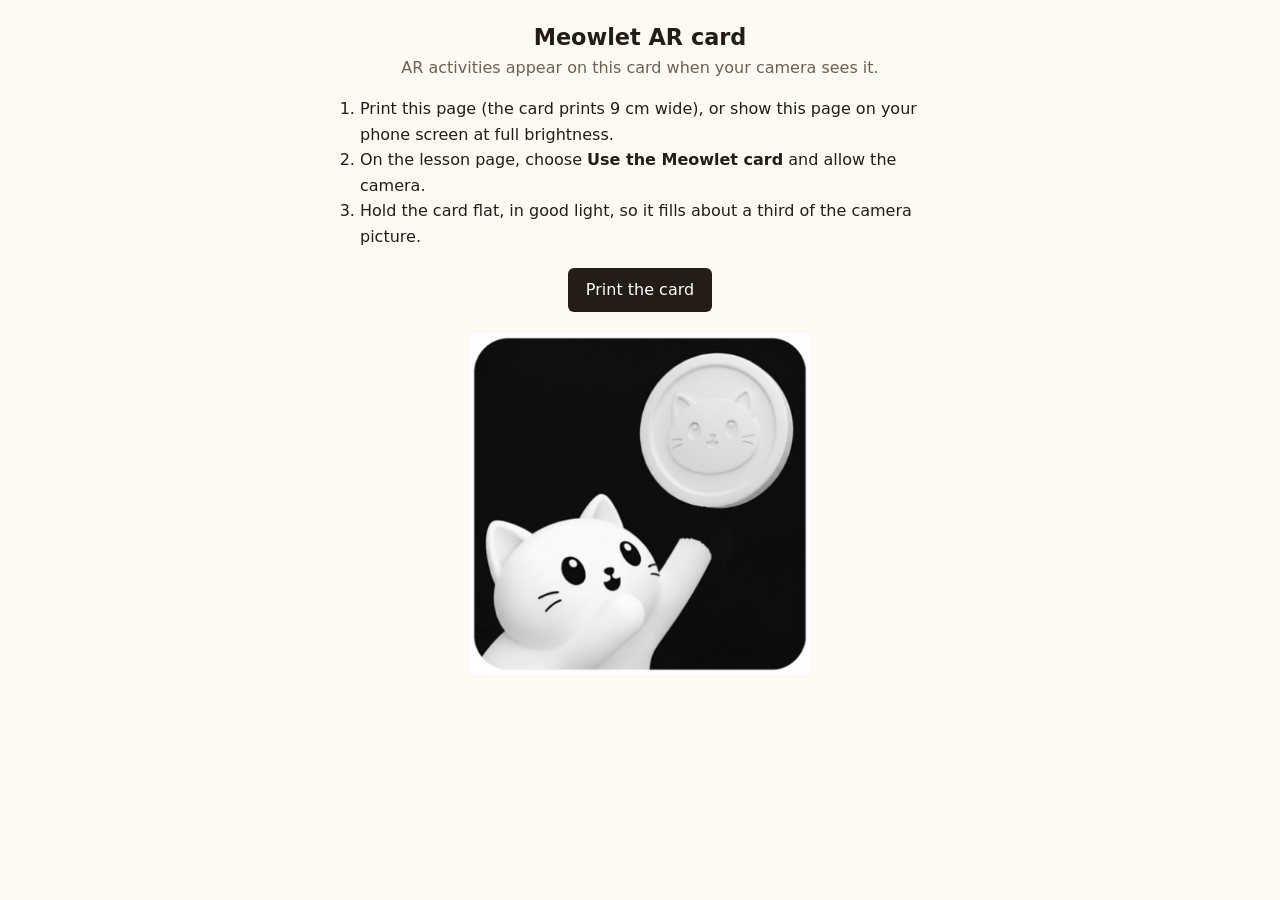
<file: MeowletEducation/assets/ar/meowlet-card-print.html>
<!DOCTYPE html>
<html lang="en">
<head>
    <meta charset="utf-8" />
    <meta name="viewport" content="width=device-width, initial-scale=1" />
    <title>Meowlet AR card</title>
    <style>
        :root { color-scheme: light; }
        body { margin: 0; padding: 24px; font-family: "Segoe UI", system-ui, sans-serif; color: #241d15; background: #fdfaf4; }
        main { max-width: 640px; margin: 0 auto; text-align: center; }
        h1 { font-size: 1.4rem; margin: 0 0 6px; }
        p { margin: 0 0 10px; line-height: 1.5; color: #6d6053; }
        .card { width: 9cm; height: auto; margin: 22px auto; display: block; }
        ol { text-align: left; display: inline-block; margin: 6px 0 18px; line-height: 1.6; }
        button { padding: 10px 18px; border: 0; border-radius: 6px; background: #241d15; color: #fff; font: inherit; cursor: pointer; }
        @media print {
            body { background: #fff; padding: 0; }
            .no-print { display: none; }
            .card { margin: 2cm auto 0; }
        }
    </style>
</head>
<body>
    <main>
        <div class="no-print">
            <h1>Meowlet AR card</h1>
            <p>AR activities appear on this card when your camera sees it.</p>
            <ol>
                <li>Print this page (the card prints 9 cm wide), or show this page on your phone screen at full brightness.</li>
                <li>On the lesson page, choose <strong>Use the Meowlet card</strong> and allow the camera.</li>
                <li>Hold the card flat, in good light, so it fills about a third of the camera picture.</li>
            </ol>
            <p><button type="button" onclick="window.print()">Print the card</button></p>
        </div>
        <img class="card" src="meowlet-card.png" alt="Meowlet AR card: a white cat reaching for a coin" />
    </main>
</body>
</html>
</file>
